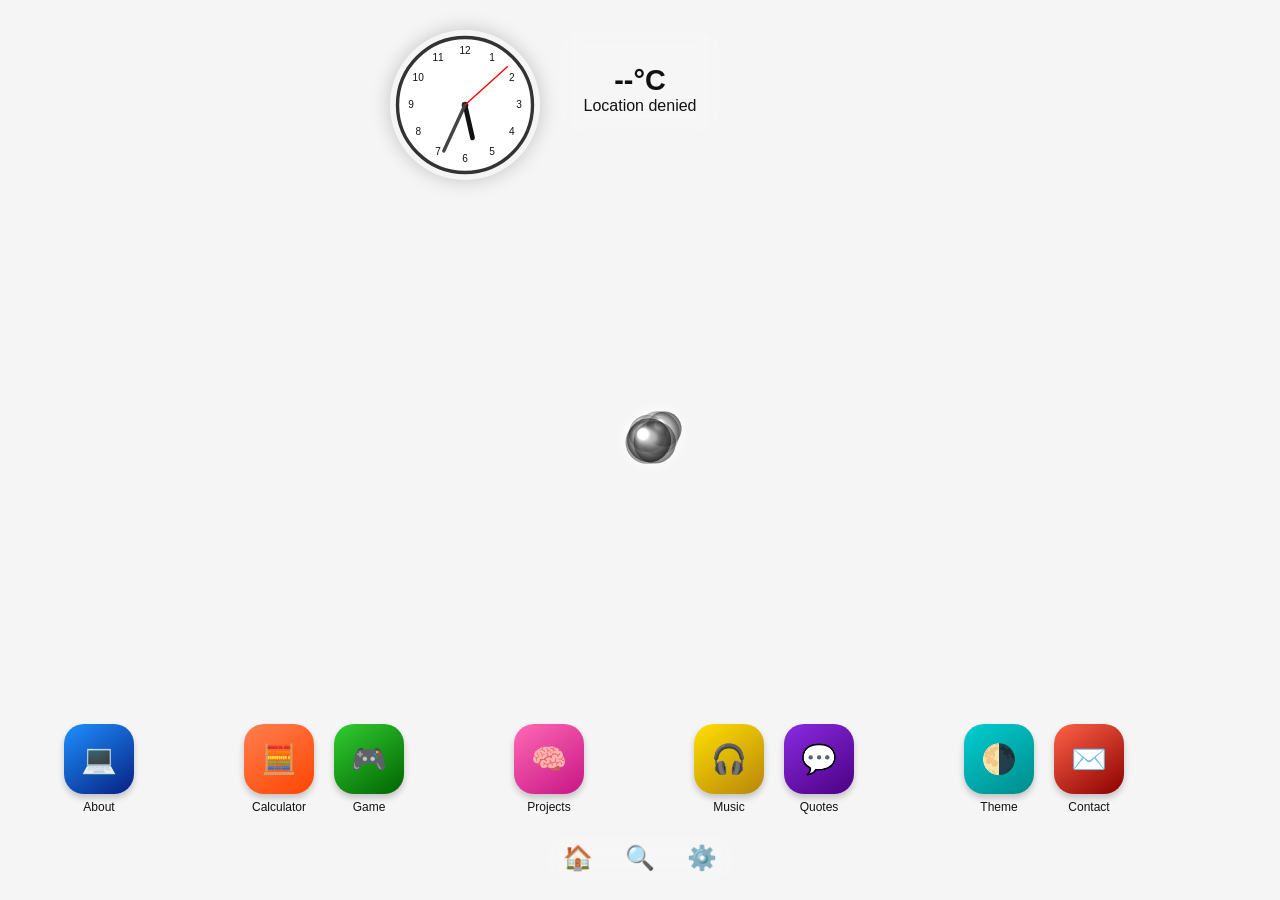
<file: index.html>
<!DOCTYPE html>
<html lang="en">
<head>
  <meta charset="UTF-8">
  <meta name="viewport" content="width=device-width, initial-scale=1.0">
  <title>NoirWave</title>

  <!-- CSS -->
  <link rel="stylesheet" href="css/global.css">
  <link rel="stylesheet" href="css/themes-and-effects.css">
  <link rel="stylesheet" href="css/index.css">
  <link rel="stylesheet" href="css/clock.css">
  <link rel="stylesheet" href="css/weather.css">
  <link rel="stylesheet" href="css/quotes.css">
  <link rel="stylesheet" href="css/calculator.css">
  <link rel="stylesheet" href="css/about.css">
  <link rel="stylesheet" href="css/music.css">
  <link rel="stylesheet" href="css/cursor.css">
</head>
<body>

<!-- GitHub test -->
 <!-- Top Widgets -->
<div class="top-widgets">
  <div class="clock-widget">
    <!-- Analog Clock -->
    <canvas id="clockCanvas" width="150" height="150"></canvas>

    <!-- Digital Clock (hidden by default) -->
    <div id="digitalClock" class="hidden">12:00:00</div>

    <!-- Clock Style Popup (hidden by default) -->
    <div id="clockStylePopup" class="hidden">
      <h4>Select Clock Style</h4>
      <div class="clock-style-options">
        <button data-style="analogClassic">🕰 Classic Analog</button>
        <button data-style="analogMinimal">⭕ Minimal Analog</button>
        <button data-style="analogDark">⭕ Dark Analog</button>
        <button data-style="digitalModern">💻 Digital Modern</button>
        <button data-style="digitalRetro">🧮 Digital Retro</button>
        <button data-style="digitalNeon">🧮 Digital Neon</button>
      </div>
    </div>
  </div>

      <!-- 🌦️ Weather Widget -->
  <div class="weather-widget">
   <div id="weather-icon"></div>
   <div class="weather-info">
    <h2 id="temperature">--°C</h2>
    <p id="city">Loading...</p>
    <small id="condition"></small>
   </div>
  </div>
</div>

 <!-- Magnetic Balls Cursor Playground -->
<div class="cursor-playground">
  <canvas id="magneticBalls"></canvas>
</div>

   <div id="calculatorPopup" class="calculator-popup hidden window-popup">
  <button id="calcSkinPrev" class="carousel-nav-btn left-nav" aria-label="Previous Skin">‹</button>
  <button id="calcSkinNext" class="carousel-nav-btn right-nav" aria-label="Next Skin">›</button>

  <div class="calculator-container skin-default" id="calcContainer">
    
    <div class="calc-header window-header" id="calculatorHeader">
      <div class="skin-badge-wrapper">
        <span id="skinLabel">Default Skin</span>
      </div>
      <div class="window-controls">
        <button class="window-minimize-btn" id="minimizeCalculator">−</button>
        <button id="closeCalculator">×</button>
      </div>
    </div>

    <label for="calcDisplay" class="hidden">Calculator Display</label>
    <input type="text" id="calcDisplay" title="Calculator Display" placeholder="0" readonly>

    <div class="calc-main-layout">
      <div class="calc-scientific-panel hidden" id="calcSciPanel">
        <button class="calc-btn sci-btn" data-value="sin">sin</button>
        <button class="calc-btn sci-btn" data-value="cos">cos</button>
        <button class="calc-btn sci-btn" data-value="tan">tan</button>
        <button class="calc-btn sci-btn" data-value="log">log</button>
        <button class="calc-btn sci-btn" data-value="ln">ln</button>
        <button class="calc-btn sci-btn" data-value="^">xʸ</button>
        <button class="calc-btn sci-btn" data-value="√">√</button>
        <button class="calc-btn sci-btn" data-value="π">π</button>
        <button class="calc-btn sci-btn" data-value="e">e</button>
        <button class="calc-btn sci-btn" data-value="(">(</button>
        <button class="calc-btn sci-btn" data-value=")">)</button>
        <button class="calc-btn sci-btn" data-value="deg-rad" id="toggleDegRad">Deg</button>
      </div>

      <div class="calc-buttons">
        <button class="calc-btn utility-btn" data-value="sci" id="toggleScientific">fx</button>
        <button class="calc-btn utility-btn" data-value="backspace">⌫</button>
        <button class="calc-btn utility-btn" data-value="clear">C</button>
        <button class="calc-btn operator-btn" data-value="÷">÷</button>

        <button class="calc-btn" data-value="7">7</button>
        <button class="calc-btn" data-value="8">8</button>
        <button class="calc-btn" data-value="9">9</button>
        <button class="calc-btn operator-btn" data-value="×">×</button>

        <button class="calc-btn" data-value="4">4</button>
        <button class="calc-btn" data-value="5">5</button>
        <button class="calc-btn" data-value="6">6</button>
        <button class="calc-btn operator-btn" data-value="-">−</button>

        <button class="calc-btn" data-value="1">1</button>
        <button class="calc-btn" data-value="2">2</button>
        <button class="calc-btn" data-value="3">3</button>
        <button class="calc-btn operator-btn" data-value="+">+</button>

        <button class="calc-btn" data-value="0">0</button>
        <button class="calc-btn" data-value=".">.</button>
        <button class="calc-btn equal" data-value="=">=</button>
      </div>
    </div>
  </div>
</div>



<!-- About Popup -->
<div id="aboutPopup" class="about-popup hidden">
  <div class="about-container">
    <div class="about-header">
      <h3>About NoirWave</h3>
      <button id="closeAbout" class="close-btn">×</button>
    </div>

    <div class="about-content">
      <p><strong>NoirWave</strong> is a creative portfolio interface built by <strong>Sunny</strong>,  
      designed to capture the mood of digital noir — minimal, stylish, and interactive.</p>

      <p>Each widget represents a unique element of personality:  
      clocks, weather, quotes, and even functional mini-apps like the calculator.</p>

      <p><em>Version 1.0 • Built with HTML, CSS & JavaScript</em></p>
    </div>

    <div class="about-footer">
      <a href="#" title="Visit portfolio site">🌐 noirwave.dev</a>
    </div>
  </div>
</div>



<!-- Quote Popup -->
<div id="quotePopup" class="hidden">
  <div class="quote-box">
    <p id="quoteText">"Loading quote..."</p>
    <button id="closeQuotePopup">✖</button>
  </div>
</div>

<!-- Music Player Popup -->
<div id="musicPopup" class="hidden">
  <div class="amp-container skin-default" id="ampContainer">
    
    <!-- HEADER -->
    <div class="amp-header" id="ampHeader">
      <div class="amp-title">📟 NOIR-AMP v1.0</div>
      <div class="amp-window-controls">
        <div class="amp-utility-buttons">
          <button id="toggleMiniMode" class="amp-mini-btn" title="Toggle Mini Mode">⧉</button>
          <button id="closeMusic" class="amp-close-btn" title="Close Player">✕</button>
        </div>
      </div>
    </div>

    <!-- MAIN CONTENT (FULL VIEW) -->
    <div class="amp-main-content" id="ampMainContent">
      
      <!-- Display Panel -->
      <div class="amp-display-panel">
        <div class="amp-timer-screen">
          <div class="amp-track-status">PLAYING</div>
          <div id="ampTimeDisplay" class="amp-digital-clock">00:00</div>
        </div>
        
        <div class="amp-viz-monitor" id="ampVizMonitor">
          <div class="amp-wave-bar"></div>
          <div class="amp-wave-bar"></div>
          <div class="amp-wave-bar"></div>
          <div class="amp-wave-bar"></div>
          <div class="amp-wave-bar"></div>
        </div>
      </div>

      <!-- Track Details -->
      <div class="amp-track-details">
        <div class="amp-track-info">
          <div class="amp-marquee-box">
            <span id="ampTrackName" class="amp-scroll-text">1. Midnight Drive.mp3</span>
          </div>
          <div id="ampMiniTrackNameHidden" class="amp-mini-track-name hidden">Midnight Drive.mp3</div>
        </div>
        
        <!-- ✅ MAIN PROGRESS BAR - FIXED -->
        <div class="amp-slider-container">
          <input type="range" id="ampTimeline" class="amp-slider" min="0" max="100" value="0" title="Track position" aria-label="Track timeline">
        </div>
        
        <div class="amp-time-controls">
          <span id="ampTimeDisplay" class="amp-time-text">00:00</span>
        </div>
      </div>

      <!-- Utility Row -->
      <div class="amp-utility-row">
        <div class="amp-track-actions">
          <label class="amp-file-load-btn" title="Load local MP3 file">
            📁 LOAD MP3
            <input type="file" id="ampFileInput" class="hidden" accept="audio/*">
          </label>
        </div>
        
        <div class="amp-volume-container">
          <span class="amp-volume-icon">🔊</span>
          <input type="range" id="ampVolume" class="amp-slider" min="0" max="100" value="80" title="Volume" aria-label="Volume">
        </div>
      </div>

      <!-- Control Pad -->
      <div class="amp-control-pad" id="ampControlPad">
        <button id="ampPrev" class="amp-btn">⏮</button>
        <button id="ampPlay" class="amp-btn play-trigger">▶</button>
        <button id="ampStop" class="amp-btn">⏹</button>
        <button id="ampNext" class="amp-btn">⏭</button>
      </div>
    </div>

    <!-- CONTROLS GROUP (Used in mini view) -->
    <div class="amp-controls-group">
      <button id="miniPlayBtn" class="amp-mini-btn hidden" type="button">▶</button>
      <div class="amp-track-info">
        <span id="ampMiniTrackName" class="amp-mini-track-name">Midnight Drive.mp3</span>
      </div>
      <div class="amp-slider-container">
        <input type="range" id="ampMiniTimeline" class="amp-slider" min="0" max="100" value="0" title="Track position">
      </div>
    </div>

  </div>
</div>

<!-- =========================
     Theme Popup — NoirWave
========================= -->
<div class="theme-popup" id="themePopup">
  <div class="theme-container">
    <div class="theme-header">
      <h3>🎨 Choose Theme</h3>
      <button class="close-theme" id="closeTheme">&times;</button>
    </div>

    <div class="theme-grid">

      <!-- Default -->
      <div class="theme-card" data-theme="default">
        <div class="theme-preview theme-preview-default"></div>
        <p>Default</p>
      </div>

      <!-- Dark (old dark mode) -->
      <div class="theme-card" data-theme="dark">
        <div class="theme-preview theme-preview-dark"></div>
        <p>Dark</p>
      </div>

      <!-- Sunset -->
      <div class="theme-card" data-theme="sunset">
        <div class="theme-preview theme-preview-sunset"></div>
        <p>Sunset</p>
      </div>

      <!-- Forest -->
      <div class="theme-card" data-theme="forest">
        <div class="theme-preview theme-preview-forest"></div>
        <p>Forest</p>
      </div>

      <!-- Midnight -->
      <div class="theme-card" data-theme="midnight">
        <div class="theme-preview theme-preview-midnight"></div>
        <p>Midnight</p>
      </div>

      <!-- Violet -->
      <div class="theme-card" data-theme="violet">
        <div class="theme-preview theme-preview-violet"></div>
        <p>Violet</p>
      </div>

    </div>
  </div>
</div>


  <!-- App Icon Grid -->
<div class="app-grid">
  <div class="app-icon" id="aboutApp">
    <div>💻</div>
    <span>About</span>
  </div>
  <div class="app-icon" id="calculatorWidget">
    <div>🧮</div>
    <span>Calculator</span>
  </div>
  <div class="app-icon" id="gameApp">
    <div>🎮</div>
    <span>Game</span>
  </div>
  <div class="app-icon" id="projectsApp">
    <div>🧠</div>
    <span>Projects</span>
  </div>
  <div class="app-icon" id="musicApp">
    <div>🎧</div>
    <span>Music</span>
  </div>
  <div class="app-icon" id="quotesApp">
    <div>💬</div>
    <span>Quotes</span>
  </div>
  <div class="app-icon" id="themeApp">
    <div>🌗</div>
    <span>Theme</span>
  </div>
  <div class="app-icon" id="contactApp">
    <div>✉️</div>
    <span>Contact</span>
  </div>
</div>

 

  <!-- Bottom Dock -->
  <div class="bottom-dock">
    <div class="dock-icon">🏠</div>
    <div class="dock-icon">🔍</div>
    <div class="dock-icon">⚙️</div>
  </div>

  <!-- JS -->
<script src="js/theme.js"></script>
<script src="js/clock-core.js"></script>
<script src="js/clock-styles.js"></script>
<script src="js/weather.js"></script>
<script src="js/about.js"></script>
<script src="js/quotes.js" defer></script>
<script src="js/calculator.js" defer></script>
<script src="js/music.js" defer></script>
<script src="js/cursor.js"></script>
<script src="js/cursor-flow.js"></script>
<script src="js/cursor-lines.js"></script>
<script src="js/cursor-blob.js"></script>
<script src="js/cursor-veil.js"></script>
<script src="js/cursor-moons.js"></script>
<script src="js/cursor-ripple.js"></script>
<script src="js/cursor-matrix.js"></script>
<script src="js/cursor-ink.js"></script>
<script src="js/cursor-vortex.js"></script>
<script src="js/index.js"></script>
<script src="js/desktop-icons.js"></script>

<div id="globalModalBackdrop" class="hidden"></div>
</body>
</html>
</file>
<file: css/global.css>
/* =========================
   GLOBAL BODY STYLE
========================= */
body {
  margin: 0;
  font-family: "Poppins", sans-serif;
  background-color: var(--bg-color);
  color: var(--text-color);
  transition: background-color 0.4s, color 0.4s;
}

/* =========================
   Elastic Animations
========================= */

@keyframes popupElasticIn {
  0% {
    transform: scale(0.9);
    opacity: 0;
  }
  60% {
    transform: scale(1.05);
    opacity: 1;
  }
  100% {
    transform: scale(1);
    opacity: 1;
  }
}

@keyframes popupElasticOut {
  0% {
    transform: scale(1);
    opacity: 1;
  }
  100% {
    transform: scale(0.9);
    opacity: 0;
  }
}

/* =========================
   THEME POPUP OVERLAY
========================= */

.theme-popup {
  display: none;               /* hidden by default */
  position: fixed;
  inset: 0;
  justify-content: center;
  align-items: center;
  background: rgba(0, 0, 0, 0.5);
  -webkit-backdrop-filter: blur(3px);
  backdrop-filter: blur(3px);
  z-index: 9999;
  pointer-events: auto;        /* allow clicks */
}

.theme-popup.open {
  display: flex;
}

/* =========================
   THEME POPUP BOX
========================= */

.theme-container {
  width: 340px;
  max-width: calc(100% - 40px);
  background: var(--bg-color);
  color: var(--text-color);
  border-radius: 14px;
  padding: 18px;
  box-shadow: 0 12px 40px rgba(0,0,0,0.4);

  /* start hidden state before animation */
  transform: scale(0.7);
  opacity: 0;

  pointer-events: auto;
}

.theme-popup.open .theme-container {
  animation: popupElasticIn 0.35s ease forwards;
}

.theme-container.closing {
  animation: popupElasticOut 0.25s ease forwards;
}

/* =========================
   HEADER + CLOSE BUTTON
========================= */

.theme-header {
  display: flex;
  justify-content: space-between;
  align-items: center;
  margin-bottom: 12px;
}

.close-theme {
  background: none;
  border: none;
  font-size: 22px;
  cursor: pointer;
  color: var(--text-color);
}

/* =========================
   THEME GRID & CARDS
========================= */

.theme-grid {
  display: grid;
  grid-template-columns: repeat(2, 1fr);
  gap: 12px;
}

/* =========================
   THEME CARD GLOW ORB
========================= */

.theme-card {
  cursor: pointer;
  padding: 14px 10px;
  border-radius: 14px;
  text-align: center;
  border: 1px solid rgba(0,0,0,0.06);
  background: var(--bg-color);
  color: var(--text-color);
  display: flex;
  flex-direction: column;
  align-items: center;
  justify-content: center;
  position: relative;
  overflow: visible;
  transition: transform 0.3s ease, box-shadow 0.3s ease;
}

/* NEW — full card glow using ORB color */
.theme-card:hover {
  transform: translateY(-4px);
  box-shadow:
    0 6px 14px rgba(0,0,0,0.25),
    0 0 12px currentColor,
    0 0 22px currentColor;
}

/* Keep general orb glow */
.theme-preview {
  width: 36px;
  height: 36px;
  border-radius: 50%;
  margin-bottom: 8px;
  position: relative;
  transition: box-shadow 0.3s ease, transform 0.3s ease;
}

/* Orb grows on hover */
.theme-card:hover .theme-preview {
  transform: scale(1.2);
}

/* Orb colors (also supply card glow color via currentColor) */
.theme-preview-default {
  background: #8CC7FF;
  --theme-glow: #8CC7FF;
  box-shadow: 0 0 12px #8CC7FF, 0 0 24px #8CC7FF40, 0 0 40px #8CC7FF20;
  color: #8CC7FF;
}

.theme-preview-dark {
  background: #3CE7FF;
  --theme-glow: #3CE7FF;
  box-shadow: 0 0 12px #3CE7FF, 0 0 24px #3CE7FF40, 0 0 40px #3CE7FF20;
  color: #3CE7FF;
}

.theme-preview-sunset {
  background: #FF8A2A;
  --theme-glow: #FF8A2A;
  box-shadow: 0 0 12px #FF8A2A, 0 0 24px #FF8A2A40, 0 0 40px #FF8A2A20;
  color: #FF8A2A;
}

.theme-preview-forest {
  background: #34E8A9;
  --theme-glow: #34E8A9;
  box-shadow: 0 0 12px #34E8A9, 0 0 24px #34E8A940, 0 0 40px #34E8A920;
  color: #34E8A9;
}

.theme-preview-midnight {
  background: #6C8CFF;
  --theme-glow: #6C8CFF;
  box-shadow: 0 0 12px #6C8CFF, 0 0 24px #6C8CFF40, 0 0 40px #6C8CFF20;
  color: #6C8CFF;
}

.theme-preview-violet {
  background: #F78CFF;
  --theme-glow: #F78CFF;
  box-shadow: 0 0 12px #F78CFF, 0 0 24px #F78CFF40, 0 0 40px #F78CFF20;
  color: #F78CFF;
}


/* Selected theme indicator */
.theme-card.selected::after {
  content: "";
  position: absolute;
  top: 8px;
  right: 8px;
  width: 12px;
  height: 12px;
  border-radius: 50%;
  border: 2px solid var(--accent-color);
  background: var(--bg-color);
}

/* =========================
   GLOBAL POPUP PRIORITY
========================= */

body.popup-open .cursor-playground {
  pointer-events: none;
}

#flowFieldCanvas {
  position: fixed;
  inset: 0;
  z-index: 1;
  pointer-events: none;
}

#cursorLinesCanvas {
  position: fixed;
  inset: 0;
  z-index: 1;
  pointer-events: none;
}

/* ========================================================
   UNIVERSAL BACKDROP GLASS OVERLAY
   ======================================================== */
#globalModalBackdrop {
  position: fixed;
  inset: 0;
  width: 100vw;
  height: 100vh;
  background: rgba(5, 7, 12, 0.4); /* Deep, atmospheric noir tint */
  -webkit-backdrop-filter: blur(8px);
  backdrop-filter: blur(8px);       /* Smoothly blurs all background icons */
  z-index: 999;                    /* Sits just beneath active popups */
  opacity: 0;
  transition: opacity 0.3s ease;
  pointer-events: none;            /* Changes dynamically via JS */
}

/* State when active and blocking background elements */
#globalModalBackdrop.active {
  opacity: 1;
  pointer-events: auto;            /* Intercepts all clicks to icons/background */
}

/* Utility fallback helper */
#globalModalBackdrop.hidden {
  display: none !important;
}
</file>
<file: css/themes-and-effects.css>
/* =========================
   GLOBAL THEME VARIABLES
========================= */

/* Base Light Defaults (Fallback) */
:root {
  --orb-color: rgba(255, 255, 255, 0.9);
  --flow-particle-color: rgba(40, 40, 40, 0.35);
  --line-color: rgba(255, 255, 255, 0.35);

  /* Blob */
  --blob-stroke: rgba(255, 255, 255, 0.7);
  --blob-fill: rgba(255, 255, 255, 0.05);

  /* Inertia Veil */
  --veil-color: rgba(120, 120, 120, 0.6);

  /* UI */
  --bg-color: #f5f5f5;
  --text-color: #222;
  --accent-color: #007bff;
}

/* =========================
   THEME: DEFAULT
========================= */

body.theme-default {
  --orb-color: rgba(255, 255, 255, 0.9);
  --flow-particle-color: rgba(40, 40, 40, 0.75);
  --line-color: rgba(40, 40, 40, 0.35);

  --blob-stroke: rgba(80, 80, 80, 0.6);
  --blob-fill: rgba(80, 80, 80, 0.04);

  --veil-color: rgba(80, 80, 80, 0.55);

  --bg-color: #f5f5f5;
  --text-color: #222;
  --accent-color: #007bff;
}

/* =========================
   THEME: DARK
========================= */

body.theme-dark {
  --orb-color: rgba(180,180,255,0.9);
  --flow-particle-color: rgba(220, 220, 255, 0.85);
  --line-color: rgba(200, 200, 255, 0.45);

  --blob-stroke: rgba(180, 200, 255, 0.8);
  --blob-fill: rgba(180, 200, 255, 0.08);

  --veil-color: rgba(160, 180, 255, 0.6);

  --bg-color: #121212;
  --text-color: #f5f5f5;
  --accent-color: #1e90ff;
}

/* =========================
   THEME: SUNSET
========================= */

body.theme-sunset {
  --orb-color: rgba(255,150,120,0.9);
  --flow-particle-color: rgba(120, 60, 30, 0.7);
  --line-color: rgba(30, 30, 30, 0.35);

  --blob-stroke: rgba(255, 120, 80, 0.7);
  --blob-fill: rgba(255, 120, 80, 0.06);

  --veil-color: rgba(255, 140, 90, 0.55);

  --bg-color: #FFEDD5;
  --text-color: #7C2D12;
  --accent-color: #F97316;
}

/* =========================
   THEME: FOREST
========================= */

body.theme-forest {
  --orb-color: rgba(120,255,150,0.9);
  --flow-particle-color: rgba(180, 255, 210, 0.75);
  --line-color: rgba(180, 255, 210, 0.35);

  --blob-stroke: rgba(140, 255, 200, 0.7);
  --blob-fill: rgba(140, 255, 200, 0.06);

  --veil-color: rgba(140, 220, 180, 0.6);

  --bg-color: #0f2f1f;
  --text-color: #d2f4df;
  --accent-color: #34d399;
}

/* =========================
   THEME: MIDNIGHT
========================= */

body.theme-midnight {
  --orb-color: rgba(120,150,255,0.9);
  --flow-particle-color: rgba(200, 220, 255, 0.85);
  --line-color: rgba(200, 200, 255, 0.45);

  --blob-stroke: rgba(160, 180, 255, 0.75);
  --blob-fill: rgba(160, 180, 255, 0.07);

  --veil-color: rgba(140, 170, 255, 0.6);

  --bg-color: #0a0f3d;
  --text-color: #d6e1ff;
  --accent-color: #6c8cff;
}

/* =========================
   THEME: VIOLET
========================= */

body.theme-violet {
  --orb-color: rgba(210,120,255,0.9);
  --flow-particle-color: rgba(230, 210, 255, 0.85);
  --line-color: rgba(200, 200, 255, 0.45);

  --blob-stroke: rgba(220, 170, 255, 0.75);
  --blob-fill: rgba(220, 170, 255, 0.07);

  --veil-color: rgba(210, 160, 255, 0.6);

  --bg-color: #2a0730;
  --text-color: #f0d5ff;
  --accent-color: #c084fc;
}

/* =========================
   GLOBAL BODY STYLE
========================= */

body {
  margin: 0;
  font-family: "Poppins", sans-serif;
  background-color: var(--bg-color);
  color: var(--text-color);
  transition: background-color 0.4s ease, color 0.4s ease;
}

/* =========================
   CANVAS LAYERS
========================= */

#flowFieldCanvas,
#cursorLinesCanvas,
#cursorBlobCanvas,
#inertiaVeilCanvas {
  position: fixed;
  inset: 0;
  pointer-events: none;
  z-index: 1;
}

/* =========================
   ELASTIC UI ANIMATIONS
========================= */

@keyframes popupElasticIn {
  0% {
    transform: scale(0.9);
    opacity: 0;
  }
  60% {
    transform: scale(1.05);
    opacity: 1;
  }
  100% {
    transform: scale(1);
    opacity: 1;
  }
}

@keyframes popupElasticOut {
  0% {
    transform: scale(1);
    opacity: 1;
  }
  100% {
    transform: scale(0.9);
    opacity: 0;
  }
}
</file>
<file: css/index.css>
/* =========================
   ANDROID-STYLE HOME LAYOUT
========================= */

/* Top Widgets */
.top-widgets {
  display: flex;
  justify-content: center;
  align-items: center;
  gap: 3rem;
  margin: 2rem 0;
}

.clock-widget, .weather-widget {
  display: flex;
  flex-direction: column;
  align-items: center;
}

/* Weather Widget */
.weather-widget .weather-icon {
  font-size: 2rem;
}

.weather-widget .temperature {
  margin-top: 0.5rem;
  font-size: 1.2rem;
}

/* App Icon Grid */
.app-grid {
  display: grid;
  justify-content: center;
  gap: 1.5rem;
  margin-bottom: 6rem;
  position: absolute;
  bottom: 80px;
  left: 50%;
  transform: translateX(-50%);
  width: 90%;
  grid-template-columns: repeat(auto-fit, minmax(80px, 1fr));
}

/* App Icon Container */
.app-grid .app-icon {
  display: flex;
  flex-direction: column;
  align-items: center;
  cursor: pointer;
}

/* Icon Circle / Button with Unique Gradients */
.app-grid .app-icon:nth-child(1) > div { /* About */
  background: linear-gradient(145deg, #1e90ff, #072082);
}
.app-grid .app-icon:nth-child(2) > div { /* Calculator */
  background: linear-gradient(145deg, #ff7f50, #ff4500);
}
.app-grid .app-icon:nth-child(3) > div { /* Game */
  background: linear-gradient(145deg, #32cd32, #006400);
}
.app-grid .app-icon:nth-child(4) > div { /* Projects */
  background: linear-gradient(145deg, #ff69b4, #c71585);
}
.app-grid .app-icon:nth-child(5) > div { /* Music */
  background: linear-gradient(145deg, #ffdf00, #b8860b);
}
.app-grid .app-icon:nth-child(6) > div { /* Quotes */
  background: linear-gradient(145deg, #8a2be2, #4b0082);
}
.app-grid .app-icon:nth-child(7) > div { /* Theme */
  background: linear-gradient(145deg, #00ced1, #008b8b);
}
.app-grid .app-icon:nth-child(8) > div { /* Contact */
  background: linear-gradient(145deg, #ff6347, #8b0000);
}

/* Common Icon Styles */
.app-grid .app-icon > div {
  width: 70px;
  height: 70px;
  border-radius: 20px;
  display: flex;
  justify-content: center;
  align-items: center;
  font-size: 1.8rem;
  color: white;
  box-shadow: 0 4px 6px rgba(0,0,0,0.2);
  transition: all 0.2s;
}

.app-grid .app-icon > div:hover {
  transform: scale(1.1);
  box-shadow: 0 6px 10px rgba(0,0,0,0.3);
}

/* Icon Name */
.app-grid .app-icon > span {
  margin-top: 0.4rem;
  font-size: 0.75rem;
  color: var(--text-color);
  text-align: center;
  display: block;
}

/* Mobile adjustments */
@media (max-width: 600px) {
  .app-grid .app-icon > div {
    width: 60px;
    height: 60px;
    font-size: 1.4rem;
  }

  .app-grid .app-icon > span {
    font-size: 0.6rem;
  }
}



/* Bottom Dock */
.bottom-dock {
  position: fixed;
  bottom: 20px;
  left: 50%;
  transform: translateX(-50%);
  display: flex;
  gap: 2rem;
  padding: 0.5rem 1rem;
  background: rgba(255,255,255,0.1);
  border-radius: 20px;
  -webkit-backdrop-filter: blur(10px);
  backdrop-filter: blur(10px);
}

.dock-icon {
  font-size: 1.5rem;
  color: var(--text-color);
  cursor: pointer;
}
</file>
<file: css/clock.css>
/* =========================
   CLOCK STYLES - FIXED VERSION (v2)
========================= */

/* Clock canvas background override — scoped to the clock widget */
/* Clock widget variable scoping */
.clock-widget {
  /* inherit global defaults first */
  --clock-bg: var(--clock-bg);
  --clock-shadow: var(--clock-shadow);
  --clock-hour: var(--clock-hour);
  --clock-minute: var(--clock-minute);
  --clock-second: var(--clock-second);
}

/* Ensure each style overrides locally, not globally */
.clock-widget.analogClassic,
.clock-widget.analogMinimal,
.clock-widget.analogDark,
.clock-widget.digitalRetro,
.clock-widget.digitalNeon {
  position: relative;
  isolation: isolate; /* ensures the variable scope resets here */
}


/* Canvas styling */
#clockCanvas {
  background-color: var(--clock-bg);
  border-radius: 50%;
  box-shadow: 0 0 20px var(--clock-shadow, rgba(0,0,0,0.2));
  display: block !important;
  margin: 0 auto;
  position: relative;
  z-index: 1;
}

/* Glow effects */
#clockCanvas.glow-hour { box-shadow: 0 0 12px var(--clock-hour); }
#clockCanvas.glow-minute { box-shadow: 0 0 10px var(--clock-minute); }
#clockCanvas.glow-second { box-shadow: 0 0 14px var(--clock-second); }

:root {
  --clock-bg: #f9f9f9;
  --clock-bg-solid: #f9f9f9;
  --clock-border: #333;
  --clock-hour: #333;
  --clock-minute: #666;
  --clock-second: #d9534f;
  --text-color: #111;
}

/* Dark mode */
body.dark-mode {
  --clock-bg: #111;
  --clock-bg-solid: #111;
  --clock-border: #eee;
  --clock-hour: #eee;
  --clock-minute: #aaa;
  --clock-second: #ff5555;
  --text-color: #f2f2f2;
}
/* ---- CLOCK STYLES ---- */

.clock-widget {
  text-align: center;
  position: relative;
}

/* Digital Clock (hidden by default) */
#digitalClock {
  position: relative;
  width: fit-content;
  margin: 0 auto;
  text-align: center;
  display: none !important;
}

.hidden { display: none !important; }

/* =========================
   ANALOG STYLES
========================= */

/* ========== CLOCK THEMES ========== */

/* Analog Classic */
.clock-widget.analogClassic {
  --clock-bg: radial-gradient(circle at center, #c2d2e6 60%, #5a87e9 40%);
  --clock-bg-solid: #d8e6ff; /* for canvas fill */
  --clock-border: #2a6fdb;
  --clock-hour: #1b3b73;
  --clock-minute: #205ecf;
  --clock-second: #e63946;
  --text-color: #1b3b73;
}

body.dark-mode .clock-widget.analogClassic {
  --clock-bg: radial-gradient(circle at center, #5b6f9a 60%, #1c3053 40%);
  --clock-bg-solid: #141c2a;
  --clock-border: #70a1ff;
  --clock-hour: #a4c8ff;
  --clock-minute: #6ea8fe;
  --clock-second: #ff7676;
  --text-color: #a4c8ff;
}

/* Analog Minimal */
.clock-widget.analogMinimal {
  --clock-bg: transparent;
  --clock-bg-solid: transparent;
  --clock-border: #aaa;
  --clock-hour: #333;
  --clock-minute: #555;
  --clock-second: #e67e22;
}

body.dark-mode .clock-widget.analogMinimal {
  --clock-bg: transparent;
  --clock-bg-solid: transparent;
  --clock-border: #ddd;
  --clock-hour: #f5f5f5;
  --clock-minute: #aaa;
  --clock-second: #f39c12;
}

/* Analog Dark (glow green luminous style) */
.clock-widget.analogDark {
  --clock-bg: #0b0c12;
  --clock-bg-solid: #0b0c12;
  --clock-border: #00ff80;
  --clock-hour: #00ff80;
  --clock-minute: #00ff80;
  --clock-second: #39ff14;
  --text-color: #00ff80 !important;/* make numbers always visible */
}

body.dark-mode .clock-widget.analogDark {
  --clock-bg: #000;
  --clock-bg-solid: #000;
  --clock-border: #00ff80;
  --clock-hour: #00ff80;
  --clock-minute: #00ff80;
  --clock-second: #39ff14;
  --text-color: #00ff80; /* force luminous even in dark mode */
}

/* ========================================================
   FIX: ISOLATE ANALOG DARK GLOW FROM INTERACTIVE POPUPS
   ======================================================== */

/* Strip the global container filter layout from cascading onto the popup UI */
body.dark-mode .clock-widget.analogDark #clockStylePopup {
  filter: none !important;
  box-shadow: 0 4px 12px rgba(0, 0, 0, 0.5) !important;
  background: #0b0c12 !important; /* Forces solid dark high contrast background */
  border: 1px solid #00ff80; /* Subtle green borders instead of a massive layout blur */
}

/* Ensure the popup header and options explicitly clear text blurs */
.clock-widget.analogDark #clockStylePopup h4,
.clock-widget.analogDark #clockStylePopup .clock-style-options button {
  text-shadow: none !important;
  color: #ffffff !important; /* Keep text clean and readable */
}

/* Re-verify pointer priority so clicking functions correctly */
.clock-widget.analogDark #clockStylePopup button {
  pointer-events: auto !important;
  position: relative;
  z-index: 1001;
}

/* Keep the neon canvas glowing on its own instead of the entire parent container widget */
body.dark-mode .clock-widget.analogDark #clockCanvas {
  filter: drop-shadow(0 0 8px #00ff80);
}

/* =========================
   DIGITAL STYLES
========================= */

.clock-widget.digitalModern #clockCanvas { display: none !important; }
.clock-widget.digitalModern #digitalClock {
  display: block !important;
  font-family: 'Poppins', sans-serif;
  font-size: 1.8rem;
  font-weight: 600;
  color: var(--accent-color);
  background: rgba(255,255,255,0.1);
  border-radius: 12px;
  padding: 0.5rem 1rem;
}

.clock-widget.digitalRetro #clockCanvas { display: none !important; }
.clock-widget.digitalRetro #digitalClock {
  display: block !important;
  font-family: 'Courier New', monospace;
  font-size: 1.5rem;
  color: #39ff14;
  background: #000;
  border: 1px solid #39ff14;
  border-radius: 12px;
  padding: 0.5rem 1rem;
  text-shadow: 0 0 5px #39ff14, 0 0 10px #39ff14;
}

.clock-widget.digitalNeon #clockCanvas { display: none !important; }
.clock-widget.digitalNeon #digitalClock {
  display: block !important;
  font-family: 'Orbitron', sans-serif;
  font-size: 1.8rem;
  color: #ff00ff;
  background: rgba(0,0,0,0.8);
  border-radius: 12px;
  padding: 0.5rem 1rem;
  text-shadow: 0 0 5px #ff00ff, 0 0 15px #ff00ff;
  animation: neonPulse 1.5s ease-in-out infinite alternate;
}
@keyframes neonPulse {
  from { text-shadow: 0 0 5px #ff00ff, 0 0 15px #ff00ff; }
  to { text-shadow: 0 0 30px #ff00ff, 0 0 40px #ff00ff; }
}

/* =========================
   CLOCK STYLE POPUP
========================= */

#clockStylePopup {
  position: fixed;
  top: 180px;
  left: 50%;
  transform: translateX(-50%);
  background: rgba(255, 255, 255, 0.1);
  -webkit-backdrop-filter: blur(12px);
  backdrop-filter: blur(12px);
  border-radius: 15px;
  padding: 1rem 1.5rem;
  box-shadow: 0 4px 12px rgba(0,0,0,0.3);
  text-align: center;
  z-index: 1000;
  color: var(--text-color);
  animation: fadeIn 0.2s ease;
}

#clockStylePopup h4 {
  margin-bottom: 0.5rem;
}

.clock-style-options {
  display: flex;
  flex-direction: row;
  flex-wrap: wrap; /* ✅ wrap restored */
  justify-content: center;
  gap: 0.5rem;
}


.clock-style-options button {
  border: none;
  background: linear-gradient(145deg, #1e90ff, #072082);
  color: white;
  border-radius: 10px;
  padding: 0.4rem 0.8rem;
  cursor: pointer;
  transition: transform 0.2s, background 0.3s;
  white-space: nowrap;
}
.clock-style-options button:hover {
  transform: scale(1.05);
  background: linear-gradient(145deg, #072082, #1e90ff);
}
.clock-style-options .selected {
  outline: 2px solid var(--accent-color);
  outline-offset: 2px;
}

@keyframes fadeIn {
  from { opacity: 0; transform: translate(-50%, -10px); }
  to { opacity: 1; transform: translate(-50%, 0); }
}

/* Force clock popup buttons always horizontal */
#clockStylePopup .clock-style-options {
  display: flex !important;
  flex-direction: row !important;
  justify-content: center !important;
  gap: 0.6rem !important;
  flex-wrap: nowrap !important;
}
</file>
<file: css/weather.css>
/* =========================
   WEATHER WIDGET STYLES
========================= */
.weather-widget {
  display: flex;
  align-items: center;
  justify-content: center;
  gap: 1rem;
  background: rgba(255, 255, 255, 0.1);
  -webkit-backdrop-filter: blur(10px);
  backdrop-filter: blur(10px);
  border-radius: 20px;
  padding: 1rem 1.5rem;
  text-align: center;
  transition: 0.3s ease;
}

.weather-widget:hover {
  transform: translateY(-2px);
}

#weather-icon img {
  width: 60px;
  height: 60px;
}

.weather-info h2 {
  font-size: 1.8rem;
  margin: 0;
}

.weather-info p {
  font-size: 1rem;
  margin: 0;
  color: var(--text-color);
}

.weather-info small {
  font-size: 0.85rem;
  color: var(--accent-color);
}

body.dark-mode .weather-widget {
  background: rgba(0, 0, 0, 0.4);
}

#weather-icon img {
  width: 60px;
  height: 60px;
  filter: drop-shadow(0 0 6px rgba(255,255,255,0.3));
}

body.dark-mode #weather-icon img {
  filter: drop-shadow(0 0 6px rgba(255, 255, 255, 0.4));
}
</file>
<file: css/quotes.css>
/* ========== QUOTES POPUP STYLES ========== */
#quotePopup {
  position: fixed;
  top: 50%;
  left: 50%;
  transform: translate(-50%, -50%);
  background: rgba(255, 255, 255, 0.1);
  -webkit-backdrop-filter: blur(12px);
  backdrop-filter: blur(12px);
  border-radius: 15px;
  padding: 1rem 1.5rem;
  box-shadow: 0 4px 12px rgba(0,0,0,0.3);
  text-align: center;
  z-index: 1001; /* 👑 Changed from 100 to 1001 to sit on top of the backdrop */
  color: var(--text-color);
}

#quotePopup .quote-box {
  transform: scale(0.7);
  opacity: 0;
  transform-origin: center;
  animation: popupElasticIn 0.35s ease forwards;
}

#quotePopup.closing .quote-box {
  animation: popupElasticOut 0.25s ease forwards;
}


.quote-box p {
  margin: 0.5rem 0;
}

#quoteText {
  font-size: 1.1rem;
  font-style: italic;
  line-height: 1.5;
}

#quoteAuthor {
  font-size: 0.9rem;
  opacity: 0.7;
}

#newQuoteBtn {
  margin-top: 1rem;
  background: transparent;
  border: 1px solid var(--accent-color);
  color: var(--accent-color);
  border-radius: 50%;
  font-size: 1.2rem;
  cursor: pointer;
  padding: 0.3rem 0.5rem;
  transition: all 0.3s ease;
}

#newQuoteBtn:hover {
  transform: rotate(90deg);
  background: var(--accent-color);
  color: var(--bg-color);
}
</file>
<file: css/calculator.css>
/* ===============================
   ABSOLUTE CENTER LOCK FIX & WINDOW STATES
=============================== */
.calculator-popup {
  position: absolute;
  width: auto;
  height: auto;
  background: transparent;
  z-index: 3000;
  top: 50%;
  left: 50%;
  transform: translate(-50%, -50%);
  cursor: default;

  /* Smoothly fade the entire window layer */
  transition: opacity 0.3s ease, visibility 0.3s ease;
  opacity: 1;
  visibility: visible;
}

/* Fixed: No more display: none !important here */
.calculator-popup.hidden {
  opacity: 0;
  visibility: hidden;
  pointer-events: none; 
}

/* Centered calculator container box */
.calculator-container {
  border-radius: 20px;
  padding: 1.5rem;
  width: 300px;
  max-width: 92%;
  box-shadow: 0 10px 30px rgba(0,0,0,0.5);
  font-family: 'Poppins', sans-serif;
  text-align: center;
  display: flex;
  flex-direction: column;
  position: relative;
  overflow: hidden;
  
  /* Combined transition controlling all container movements and scales */
  transition: width 0.35s cubic-bezier(0.25, 1, 0.5, 1), 
              transform 0.35s cubic-bezier(0.25, 1, 0.5, 1), 
              opacity 0.3s ease,
              background 0.4s ease, 
              border 0.4s ease, 
              box-shadow 0.4s;
  
  transform-origin: bottom center;
  animation: popupCenter 0.3s cubic-bezier(0.34, 1.56, 0.64, 1) forwards;
}

/* Scientific Mode Layout expansion width adjustment */
.calculator-container.scientific-mode {
  width: 480px;
}

/* Triggered via JS when clicking minimize */
.calculator-container.minimized {
  transform: scale(0.05) translateY(500px);
  opacity: 0;
  pointer-events: none;
}

@keyframes popupCenter {
  from { transform: translateY(30px) scale(0.92); opacity: 0; }
  to { transform: translateY(0) scale(1); opacity: 1; }
}

/* ===============================
   CAROUSEL SKIN DESIGNS (TOKEN MASKS)
=============================== */
.calculator-container.skin-default {
  background: rgba(255, 255, 255, 0.08);
  -webkit-backdrop-filter: blur(18px);
  backdrop-filter: blur(18px);
  border: 1px solid rgba(255, 255, 255, 0.1);
  --calc-text: var(--text-color, #ffffff);
  --calc-btn-bg: linear-gradient(145deg, rgba(255,255,255,0.08), rgba(0,0,0,0.15));
  --calc-btn-hover: rgba(255,255,255,0.22);
  --calc-op-bg: rgba(0, 122, 255, 0.35);
  --calc-eq-bg: #0078ff;
  --calc-display-bg: rgba(255, 255, 255, 0.12);
}

.calculator-container.skin-mono-noir {
  background: #0d0d0d;
  border: 1px solid #262626;
  --calc-text: #ffffff;
  --calc-btn-bg: #171717;
  --calc-btn-hover: #262626;
  --calc-op-bg: #262626;
  --calc-eq-bg: #ffffff;
  --calc-text-eq: #000000;
  --calc-display-bg: #111111;
  box-shadow: 0 15px 40px rgba(0,0,0,0.8);
}

.calculator-container.skin-cyber-surge {
  background: rgba(10, 11, 22, 0.75);
  -webkit-backdrop-filter: blur(25px);
  backdrop-filter: blur(25px);
  border: 1px solid #00ffcc;
  --calc-text: #00ffcc;
  --calc-btn-bg: rgba(0, 255, 204, 0.05);
  --calc-btn-hover: rgba(0, 255, 204, 0.2);
  --calc-op-bg: rgba(255, 0, 153, 0.15);
  --calc-op-text: #ff0099;
  --calc-eq-bg: #ff0099;
  --calc-display-bg: rgba(0, 0, 0, 0.4);
  box-shadow: 0 0 25px rgba(0, 255, 204, 0.25);
}

.calculator-container.skin-matrix-terminal {
  background: #020a02;
  border: 1px solid #00ff00;
  font-family: 'Courier New', Courier, monospace;
  --calc-text: #00ff00;
  --calc-btn-bg: #051405;
  --calc-btn-hover: #0a280a;
  --calc-op-bg: #0a280a;
  --calc-eq-bg: #00ff00;
  --calc-text-eq: #000000;
  --calc-display-bg: #010501;
}

/* Apply variables locally dynamically */
.calculator-container { color: var(--calc-text); }
#calcDisplay { background: var(--calc-display-bg); color: var(--calc-text); }
.calc-btn { background: var(--calc-btn-bg); color: var(--calc-text); }
.calc-btn:hover { background: var(--calc-btn-hover); }
.calc-btn.operator-btn { background: var(--calc-op-bg); color: var(--calc-op-text, var(--calc-text)); }
.calc-btn.equal { background: var(--calc-eq-bg); color: var(--calc-text-eq, #fff); }

/* ===============================
   LAYOUTS INTERNALS
=============================== */
.calc-header {
  display: flex;
  justify-content: space-between;
  align-items: center;
  margin-bottom: 0.8rem;
}
.skin-badge-wrapper span {
  font-weight: 600;
  font-size: 0.85rem;
  text-transform: uppercase;
  letter-spacing: 1px;
  opacity: 0.85;
}
#closeCalculator {
  background: transparent; border: none; color: inherit;
  font-size: 1.4rem; cursor: pointer; padding: 0 5px; opacity: 0.7;
}
#closeCalculator:hover { opacity: 1; }

.window-header {
  cursor: move;
  -webkit-user-select: none;
  user-select: none;
  padding-bottom: 5px;
  border-bottom: 1px solid rgba(255, 255, 255, 0.05);
}

.window-controls {
  display: flex;
  align-items: center;
  gap: 12px;
}

.window-minimize-btn {
  background: transparent;
  border: none;
  color: inherit;
  font-size: 1.2rem;
  cursor: pointer;
  opacity: 0.6;
  transition: opacity 0.2s;
  padding: 0 4px;
}
.window-minimize-btn:hover {
  opacity: 1;
}

.skin-dots-indicator {
  display: flex; justify-content: center; gap: 6px; margin-bottom: 1rem;
}
.skin-dot {
  width: 6px; height: 6px; background: rgba(255,255,255,0.2); border-radius: 50%; transition: 0.3s;
}
.skin-dot.active {
  background: var(--calc-text); transform: scale(1.2);
}

#calcDisplay {
  width: 100%; height: 55px; font-size: 1.6rem; text-align: right;
  padding: 0.6rem; border: none; border-radius: 12px; margin-bottom: 1.2rem;
  box-shadow: inset 0 2px 5px rgba(0,0,0,0.3); outline: none;
}

.calc-main-layout {
  display: flex; gap: 12px; width: 100%; transition: all 0.3s;
}

.calc-buttons {
  display: grid; grid-template-columns: repeat(4, 1fr); gap: 8px; flex: 1;
}

.calc-scientific-panel {
  display: grid; grid-template-columns: repeat(3, 1fr); gap: 8px; width: 170px;
  animation: fadeInPanel 0.25s ease-out forwards;
}
.calc-scientific-panel.hidden { display: none !important; }

@keyframes fadeInPanel {
  from { opacity: 0; transform: translateX(-15px); }
  to { opacity: 1; transform: translateX(0); }
}

.calc-btn {
  padding: 0.85rem 0.5rem; border: none; border-radius: 10px;
  font-size: 0.95rem; font-weight: 500; cursor: pointer;
  box-shadow: 0 4px 8px rgba(0,0,0,0.2);
  transition: transform 0.1s, background 0.2s, box-shadow 0.1s;
  -webkit-user-select: none; user-select: none;
}
.calc-btn:active { transform: scale(0.94); box-shadow: 0 2px 4px rgba(0,0,0,0.2); }
.calc-btn.equal { grid-column: span 2; }

/* ===============================
   DESKTOP CAROUSEL NAV OVERLAYS
=============================== */
.carousel-nav-btn {
  position: absolute; top: 50%; transform: translateY(-50%);
  background: rgba(0,0,0,0.3); border: 1px solid rgba(255,255,255,0.1);
  color: white; font-size: 1.8rem; width: 45px; height: 45px;
  border-radius: 50%; cursor: pointer; display: flex; align-items: center;
  justify-content: center; transition: 0.2s; z-index: 3010; opacity: 0.5;
}
.carousel-nav-btn:hover { opacity: 1; background: rgba(0,0,0,0.6); }
.left-nav { left: -65px; }
.right-nav { right: -65px; }

/* ===============================
   RESPONSIVE DESIGN ADJUSTMENTS
=============================== */
@media (max-width: 640px) {
  .carousel-nav-btn { display: none; }
  .calculator-container.scientific-mode {
    width: 320px; max-width: 95%;
  }
  .calc-main-layout { flex-direction: column; }
  .calc-scientific-panel { width: 100%; grid-template-columns: repeat(4, 1fr); }
  #toggleDegRad { grid-column: span 1; }
}
</file>
<file: css/about.css>
/* =========================
   About Popup — NoirWave
   Android-style info card (with bounce animation)
========================= */

/* ------------------- OVERLAY ------------------- */
.about-popup {
  position: fixed;
  top: 50%;
  left: 50%;
  transform: translate(-50%, -50%);
  z-index: 1500;

  /* overlay visuals */
  background: rgba(0, 0, 0, 0.55);
  -webkit-backdrop-filter: blur(8px);
  backdrop-filter: blur(8px);

  /* sizing and centering */
  width: 100%;
  height: 100%;
  display: flex;
  align-items: center;
  justify-content: center;

  /* visibility control */
  opacity: 0;
  pointer-events: none;
  visibility: hidden;
  transition: opacity 0.6s ease, visibility 0.6s ease;
}

/* visible state */
.about-popup.show {
  opacity: 1;
  pointer-events: auto;
  visibility: visible;
}

/* optional fallback (legacy use) */
.about-popup.hidden {
  opacity: 0;
  pointer-events: none;
  visibility: hidden;
}

/* ------------------- CONTAINER (CARD) ------------------- */
.about-container {
  background: var(--popup-bg, rgba(255,255,255,0.12));
  border-radius: 24px;
  overflow: hidden;
  box-shadow: 0 10px 35px rgba(0,0,0,0.4);
  width: clamp(340px, 40vw, 600px);
  max-width: 90%;
  font-family: 'Poppins', sans-serif;
  color: var(--text-color);
  opacity: 0;
  transform: translateY(-80px) scale(0.9);
  transition: none;
}

/* ------------------- ANIMATION ------------------- */
.about-popup.show .about-container {
  animation: aboutEnter 0.9s cubic-bezier(0.16, 1, 0.3, 1) forwards;
}

.about-popup.hiding .about-container {
  animation: aboutExit 0.6s cubic-bezier(0.55, 0, 0.55, 0.2) forwards;
}

/* Enter animation: drop + overshoot + settle */
@keyframes aboutEnter {
  0%   { opacity: 0; transform: translateY(-60px) scale(0.7); }
  60%  { opacity: 1; transform: translateY(20px) scale(1.12); }
  80%  { transform: translateY(-8px) scale(0.96); }
  100% { opacity: 1; transform: translateY(0) scale(1); }
}

/* Exit animation: rise + fade away */
@keyframes aboutExit {
  0%   { opacity: 1; transform: translateY(0) scale(1); }
  100% { opacity: 0; transform: translateY(-60px) scale(0.8); }
}

/* ------------------- HEADER ------------------- */
.about-header {
  background: linear-gradient(135deg, var(--accent-color), #0078ff);
  color: white;
  padding: 1.2rem;
  display: flex;
  align-items: center;
  justify-content: space-between;
  position: relative;
}

.about-header h3 {
  font-size: clamp(1.2rem, 1vw + 1rem, 1.5rem);
  font-weight: 600;
  margin: 0;
  letter-spacing: 0.5px;
  display: flex;
  align-items: center;
  gap: 0.5rem;
}

.about-header h3::before {
  content: "💻";
  font-size: 1.3rem;
}

.close-btn {
  background: rgba(255,255,255,0.2);
  border: none;
  color: white;
  font-size: 1.3rem;
  cursor: pointer;
  border-radius: 50%;
  width: 30px;
  height: 30px;
  transition: background 0.2s;
}

.close-btn:hover {
  background: rgba(255,255,255,0.35);
}

/* ------------------- CONTENT ------------------- */
.about-content {
  padding: 2rem 2.5rem;
  text-align: center;
}

.about-content p {
  margin-bottom: 1.2rem;
  line-height: 1.7;
  font-size: clamp(0.95rem, 1vw + 0.8rem, 1.1rem);
}

.about-content strong {
  color: var(--accent-color);
}

/* ------------------- FOOTER ------------------- */
.about-footer {
  text-align: center;
  padding-bottom: 1.2rem;
}

.about-footer a {
  color: var(--accent-color);
  text-decoration: none;
  font-weight: 500;
  transition: opacity 0.2s;
}

.about-footer a:hover {
  opacity: 0.8;
}

/* ------------------- DARK MODE ------------------- */
body.dark-mode .about-container {
  background: rgba(20, 20, 20, 0.75);
}
</file>
<file: css/music.css>
/* ========================================================
   📟 NOIR-AMP UNIVERSAL ENGINE BASE
======================================================== */
#musicPopup {
  position: fixed;
  top: 50%;
  left: 50%;
  transform: translate(-50%, -50%);
  z-index: 3000;
  transition: opacity 0.4s cubic-bezier(0.16, 1, 0.3, 1);
  pointer-events: auto;
}
#musicPopup.hidden {
  opacity: 0;
  visibility: hidden;
  pointer-events: none;
}
.amp-container {
  padding: 20px;
  -webkit-user-select: none;
  user-select: none;
  position: relative;
  overflow: hidden;
  background: #1a1b26;
  border-radius: 16px;
  min-width: 320px;
}

/* Base Slider Resets */
.amp-slider {
  -webkit-appearance: none;
  appearance: none;
  width: 100%;
  background: transparent;
  outline: none;
  cursor: pointer;
}

/* Utility Buttons Base */
.amp-close-btn,
.amp-mini-btn {
  cursor: pointer;
  transition: all 0.2s ease;
}

/* Header */
.amp-header {
  display: flex;
  justify-content: space-between;
  align-items: center;
  padding-bottom: 12px;
  margin-bottom: 12px;
  border-bottom: 1px solid rgba(255,255,255,0.05);
}

.amp-title {
  font-size: 0.8rem;
  font-weight: 600;
  color: rgba(255,255,255,0.7);
  letter-spacing: 1px;
}

.amp-window-controls {
  display: flex;
  gap: 8px;
}

.amp-utility-buttons {
  display: flex;
  gap: 6px;
}

/* Main Content */
.amp-main-content {
  display: flex;
  flex-direction: column;
  gap: 12px;
}

/* Display Panel */
.amp-display-panel {
  background: rgba(0,0,0,0.3);
  border-radius: 8px;
  padding: 12px 16px;
  display: flex;
  justify-content: space-between;
  align-items: center;
  gap: 16px;
}

.amp-timer-screen {
  display: flex;
  flex-direction: column;
  gap: 2px;
}

.amp-track-status {
  font-size: 0.55rem;
  text-transform: uppercase;
  letter-spacing: 2px;
  color: rgba(255,255,255,0.3);
}

.amp-digital-clock {
  font-size: 1.8rem;
  font-weight: 300;
  color: #e2e8f0;
  font-family: 'Courier New', monospace;
}

.amp-viz-monitor {
  display: flex;
  align-items: flex-end;
  gap: 3px;
  height: 40px;
  flex: 1;
  justify-content: flex-end;
}

.amp-wave-bar {
  width: 4px;
  height: 4px;
  background: rgba(255,255,255,0.2);
  border-radius: 2px;
  transition: height 0.1s ease;
}

/* Track Details */
.amp-track-details {
  display: flex;
  flex-direction: column;
  gap: 8px;
}

.amp-track-info {
  flex: 1;
}

.amp-marquee-box {
  overflow: hidden;
  white-space: nowrap;
}

.amp-scroll-text {
  display: inline-block;
  animation: scrollText 10s linear infinite;
  color: rgba(255,255,255,0.8);
  font-size: 0.85rem;
}

.amp-mini-track-name {
  color: rgba(255,255,255,0.8);
  font-size: 0.85rem;
  display: none;
}

@keyframes scrollText {
  0% { transform: translateX(100%); }
  100% { transform: translateX(-100%); }
}

.amp-slider-container {
  width: 100%;
}

.amp-time-controls {
  display: flex;
  justify-content: flex-end;
}

.amp-time-text {
  font-size: 0.7rem;
  color: rgba(255,255,255,0.4);
  font-family: 'Courier New', monospace;
}

/* Utility Row */
.amp-utility-row {
  display: flex;
  justify-content: space-between;
  align-items: center;
  gap: 12px;
}

.amp-track-actions {
  display: flex;
  gap: 8px;
}

.amp-file-load-btn {
  background: rgba(255,255,255,0.05);
  border: 1px solid rgba(255,255,255,0.08);
  color: rgba(255,255,255,0.6);
  padding: 4px 12px;
  border-radius: 4px;
  font-size: 0.7rem;
  cursor: pointer;
  transition: all 0.2s ease;
  display: inline-flex;
  align-items: center;
  gap: 6px;
}

.amp-file-load-btn:hover {
  background: rgba(255,255,255,0.1);
  color: rgba(255,255,255,0.8);
}

.amp-file-load-btn .hidden {
  display: none;
}

.amp-volume-container {
  display: flex;
  align-items: center;
  gap: 8px;
}

.amp-volume-icon {
  color: rgba(255,255,255,0.4);
  font-size: 0.8rem;
}

.amp-volume-container .amp-slider {
  width: 80px;
}

/* Control Pad */
.amp-control-pad {
  display: flex;
  justify-content: center;
  gap: 8px;
  padding-top: 8px;
  border-top: 1px solid rgba(255,255,255,0.05);
}

.amp-btn {
  background: rgba(255,255,255,0.05);
  border: 1px solid rgba(255,255,255,0.08);
  color: rgba(255,255,255,0.6);
  padding: 8px 16px;
  border-radius: 4px;
  cursor: pointer;
  transition: all 0.2s ease;
  font-size: 0.9rem;
}

.amp-btn:hover {
  background: rgba(255,255,255,0.1);
  color: rgba(255,255,255,0.8);
}

.amp-btn:active {
  transform: scale(0.95);
}

.amp-btn.play-trigger {
  background: rgba(0, 240, 255, 0.1);
  border-color: rgba(0, 240, 255, 0.2);
  color: #00f0ff;
}

.amp-btn.play-trigger:hover {
  background: rgba(0, 240, 255, 0.2);
}

/* Controls Group (for mini-view) */
.amp-controls-group {
  display: none;
  align-items: center;
  gap: 12px;
  padding-top: 8px;
  border-top: 1px solid rgba(255,255,255,0.05);
}

.amp-container.mini-view .amp-controls-group {
  display: flex !important;
}

.amp-container.mini-view .amp-main-content {
  display: none !important;
}

/* Mini View Button States */
.amp-container.mini-view #miniPlayBtn {
  display: inline-flex !important;
}

.amp-container.mini-view #ampPlay {
  display: none !important;
}

#miniPlayBtn {
  display: none;
}

/* ========================================================
   🎨 SKIN 1: CYBER-KNOB (Boutique Synthesizer)
======================================================== */
.skin-cyber-knob {
  background: linear-gradient(145deg, #1a1b26 0%, #0d0e15 100%);
  border: 1px solid rgba(0, 255, 255, 0.15);
  border-radius: 16px;
  box-shadow: 
    0 20px 60px rgba(0,0,0,0.8),
    inset 0 1px 0 rgba(255,255,255,0.03);
}

.skin-cyber-knob .amp-title {
  color: rgba(0, 240, 255, 0.6);
}

.skin-cyber-knob .amp-digital-clock {
  color: #00f0ff;
  text-shadow: 0 0 20px rgba(0, 240, 255, 0.2);
  font-family: 'Orbitron', monospace;
}

.skin-cyber-knob .amp-slider::-webkit-slider-runnable-track {
  height: 6px;
  background: linear-gradient(90deg, #1a1b26 0%, #2a2b3a 100%);
  border-radius: 3px;
  border: 1px solid rgba(0, 240, 255, 0.08);
  box-shadow: inset 0 2px 4px rgba(0,0,0,0.4);
}

.skin-cyber-knob .amp-slider::-webkit-slider-thumb {
  -webkit-appearance: none;
  appearance: none;
  width: 18px;
  height: 18px;
  margin-top: -6px;
  border-radius: 50%;
  background: radial-gradient(circle at 35% 35%, #f0f8ff 0%, #2a2b3a 100%);
  border: 2px solid #00f0ff;
  box-shadow: 
    0 0 20px rgba(0, 240, 255, 0.15),
    inset 0 -2px 4px rgba(0,0,0,0.3);
}

.skin-cyber-knob .amp-btn {
  background: linear-gradient(180deg, #252837 0%, #14161f 100%);
  border: 1px solid rgba(255,255,255,0.05);
  border-bottom: 3px solid #00f0ff;
  color: rgba(255,255,255,0.7);
}

.skin-cyber-knob .amp-btn:hover {
  background: #00f0ff;
  color: #0a0b12;
  box-shadow: 0 0 25px rgba(0, 240, 255, 0.3);
}

.skin-cyber-knob .amp-btn:active {
  transform: translateY(2px);
  border-bottom-width: 1px;
}

.skin-cyber-knob .amp-close-btn,
.skin-cyber-knob .amp-mini-btn {
  background: linear-gradient(145deg, #1a1b26, #0d0e15);
  border: 1px solid rgba(0, 240, 255, 0.15);
  border-radius: 6px;
  color: rgba(0, 240, 255, 0.4);
  width: 32px;
  height: 32px;
  padding: 0;
  font-size: 0.8rem;
  display: inline-flex;
  align-items: center;
  justify-content: center;
  box-shadow: 0 2px 4px rgba(0,0,0,0.3);
}

.skin-cyber-knob .amp-close-btn:hover,
.skin-cyber-knob .amp-mini-btn:hover {
  color: #00f0ff;
  border-color: rgba(0, 240, 255, 0.3);
  box-shadow: 0 0 20px rgba(0, 240, 255, 0.1);
  transform: translateY(-1px);
}

.skin-cyber-knob .amp-close-btn:active,
.skin-cyber-knob .amp-mini-btn:active {
  transform: translateY(1px);
  box-shadow: 0 0 10px rgba(0, 240, 255, 0.05);
}

.skin-cyber-knob .amp-mini-btn.active {
  color: #ff007f;
  border-color: rgba(255, 0, 127, 0.3);
  box-shadow: 0 0 20px rgba(255, 0, 127, 0.1);
}

/* Cyber-Knob Mini-View */
.skin-cyber-knob.amp-container.mini-view {
  width: 280px;
  padding: 12px 16px;
  border-radius: 12px;
}

.skin-cyber-knob.mini-view .amp-display-panel,
.skin-cyber-knob.mini-view .amp-viz-monitor,
.skin-cyber-knob.mini-view .amp-time-controls,
.skin-cyber-knob.mini-view .amp-track-actions,
.skin-cyber-knob.mini-view .amp-control-pad {
  display: none;
}

.skin-cyber-knob.mini-view .amp-digital-clock {
  font-size: 1rem;
}

.skin-cyber-knob.mini-view .amp-header {
  border-bottom: none;
  padding-bottom: 0;
  margin-bottom: 8px;
}

.skin-cyber-knob.mini-view .amp-title {
  font-size: 0.65rem;
}

.skin-cyber-knob.mini-view .amp-track-info .amp-scroll-text {
  display: none;
}

.skin-cyber-knob.mini-view .amp-mini-track-name {
  display: block !important;
  font-size: 0.7rem;
  white-space: nowrap;
  overflow: hidden;
  text-overflow: ellipsis;
}

.skin-cyber-knob.mini-view .amp-controls-group .amp-slider-container {
  flex: 1;
  min-width: 60px;
}

.skin-cyber-knob.mini-view .amp-volume-container {
  display: none;
}

/* ========================================================
   🎨 SKIN 2: LED-GLASS (Segmented LED Display)
======================================================== */
.skin-led-glass {
  background: rgba(8, 12, 20, 0.65);
  -webkit-backdrop-filter: blur(24px) saturate(1.4);
  backdrop-filter: blur(24px) saturate(1.4);
  border: 1px solid rgba(255, 255, 255, 0.08);
  border-radius: 24px;
  box-shadow: 0 30px 80px rgba(0, 0, 0, 0.5);
}

.skin-led-glass .amp-title {
  color: rgba(255,255,255,0.3);
}

.skin-led-glass .amp-digital-clock {
  color: #e0f7ff;
  text-shadow: 0 0 20px rgba(0, 200, 255, 0.1);
}

.skin-led-glass .amp-slider::-webkit-slider-runnable-track {
  height: 14px;
  border-radius: 4px;
  background: #0a0e14;
  border: 1px solid rgba(255,255,255,0.05);
  box-shadow: inset 0 2px 8px rgba(0,0,0,0.6);
  background-image: 
    repeating-linear-gradient(
      90deg,
      transparent 0px,
      transparent 10px,
      rgba(255,255,255,0.02) 10px,
      rgba(255,255,255,0.02) 11px
    ),
    linear-gradient(90deg, 
      #00ffcc 0%, #00ffcc 30%,
      #ffcc00 30%, #ffcc00 65%,
      #ff3366 65%, #ff3366 100%
    );
  background-size: 100% 100%, 100% 100%;
}

.skin-led-glass .amp-slider::-webkit-slider-thumb {
  -webkit-appearance: none;
  appearance: none;
  width: 8px;
  height: 24px;
  margin-top: -5px;
  background: rgba(255,255,255,0.9);
  border-radius: 2px;
  box-shadow: 0 0 20px rgba(255,255,255,0.3);
}

.skin-led-glass .amp-btn {
  background: rgba(255, 255, 255, 0.04);
  border: 1px solid rgba(255, 255, 255, 0.06);
  color: rgba(255,255,255,0.6);
  border-radius: 40px;
  padding: 8px 16px;
  -webkit-backdrop-filter: blur(8px);
  backdrop-filter: blur(8px);
}

.skin-led-glass .amp-btn:hover {
  background: rgba(255, 255, 255, 0.08);
  color: #ffffff;
  box-shadow: 0 0 30px rgba(255,255,255,0.05);
}

.skin-led-glass .amp-btn:active {
  transform: scale(0.95);
}

.skin-led-glass .amp-close-btn,
.skin-led-glass .amp-mini-btn {
  background: rgba(255, 255, 255, 0.03);
  border: 1px solid rgba(255, 255, 255, 0.05);
  border-radius: 50%;
  color: rgba(255, 255, 255, 0.3);
  width: 36px;
  height: 36px;
  padding: 0;
  font-size: 0.85rem;
  display: inline-flex;
  align-items: center;
  justify-content: center;
  -webkit-backdrop-filter: blur(8px);
  backdrop-filter: blur(8px);
}

.skin-led-glass .amp-close-btn:hover,
.skin-led-glass .amp-mini-btn:hover {
  background: rgba(255, 255, 255, 0.08);
  color: rgba(255, 255, 255, 0.8);
  box-shadow: 0 0 30px rgba(255, 255, 255, 0.05);
  transform: scale(1.05);
}

.skin-led-glass .amp-close-btn:active,
.skin-led-glass .amp-mini-btn:active {
  transform: scale(0.95);
}

.skin-led-glass .amp-mini-btn.active {
  background: rgba(255, 255, 255, 0.06);
  border-color: rgba(255, 255, 255, 0.1);
  color: rgba(255, 255, 255, 0.6);
  box-shadow: 0 0 20px rgba(255, 255, 255, 0.03);
}

/* LED-Glass Mini-View */
.skin-led-glass.amp-container.mini-view {
  width: 300px;
  padding: 16px 18px;
  border-radius: 20px;
}

.skin-led-glass.mini-view .amp-display-panel,
.skin-led-glass.mini-view .amp-viz-monitor,
.skin-led-glass.mini-view .amp-time-controls,
.skin-led-glass.mini-view .amp-track-actions,
.skin-led-glass.mini-view .amp-control-pad {
  display: none;
}

.skin-led-glass.mini-view .amp-digital-clock {
  font-size: 1.1rem;
}

.skin-led-glass.mini-view .amp-header {
  border-bottom: none;
  padding-bottom: 0;
  margin-bottom: 8px;
}

.skin-led-glass.mini-view .amp-title {
  font-size: 0.6rem;
}

.skin-led-glass.mini-view .amp-track-info .amp-scroll-text {
  display: none;
}

.skin-led-glass.mini-view .amp-mini-track-name {
  display: block !important;
  font-size: 0.7rem;
  white-space: nowrap;
  overflow: hidden;
  text-overflow: ellipsis;
}

.skin-led-glass.mini-view .amp-volume-container {
  display: none;
}

/* ========================================================
   🎨 SKIN 3: LIQUID-MERCURY (Neumorphic Organic)
======================================================== */
.skin-liquid-mercury {
  background: linear-gradient(145deg, #2a2d36, #16181e);
  border-radius: 60px;
  padding: 28px 24px 32px;
  box-shadow: 
    12px 12px 30px rgba(0,0,0,0.5),
    -12px -12px 30px rgba(60,65,80,0.15);
}

.skin-liquid-mercury .amp-title {
  color: rgba(200,210,230,0.2);
}

.skin-liquid-mercury .amp-digital-clock {
  color: #e2e8f0;
  font-weight: 300;
  text-shadow: 0 2px 4px rgba(0,0,0,0.3);
}

.skin-liquid-mercury .amp-slider::-webkit-slider-runnable-track {
  height: 4px;
  background: #1a1c23;
  border-radius: 10px;
  box-shadow: inset 2px 2px 4px rgba(0,0,0,0.4);
}

.skin-liquid-mercury .amp-slider::-webkit-slider-thumb {
  -webkit-appearance: none;
  appearance: none;
  width: 20px;
  height: 20px;
  margin-top: -8px;
  border-radius: 50%;
  background: radial-gradient(circle at 40% 35%, #ffffff 0%, #8a94a6 100%);
  box-shadow: 0 4px 12px rgba(0,0,0,0.3);
}

.skin-liquid-mercury .amp-slider::-webkit-slider-thumb:hover {
  transform: scale(1.15);
  box-shadow: 0 6px 20px rgba(0,0,0,0.4);
}

.skin-liquid-mercury .amp-btn {
  background: linear-gradient(145deg, #2a2d36, #16181e);
  border: none;
  color: #b0b8c8;
  border-radius: 50%;
  width: 44px;
  height: 44px;
  box-shadow: 4px 4px 12px rgba(0,0,0,0.4);
}

.skin-liquid-mercury .amp-btn:hover {
  color: #e2e8f0;
  transform: translateY(-2px);
  box-shadow: 6px 6px 16px rgba(0,0,0,0.5);
}

.skin-liquid-mercury .amp-btn:active {
  box-shadow: inset 4px 4px 12px rgba(0,0,0,0.4);
  transform: translateY(2px);
}

.skin-liquid-mercury .amp-close-btn,
.skin-liquid-mercury .amp-mini-btn {
  background: linear-gradient(145deg, #2a2d36, #16181e);
  border: none;
  border-radius: 50%;
  color: #8a94a6;
  width: 40px;
  height: 40px;
  padding: 0;
  font-size: 0.9rem;
  display: inline-flex;
  align-items: center;
  justify-content: center;
  box-shadow: 4px 4px 12px rgba(0,0,0,0.4);
}

.skin-liquid-mercury .amp-close-btn:hover,
.skin-liquid-mercury .amp-mini-btn:hover {
  color: #e2e8f0;
  transform: translateY(-3px) scale(1.02);
  box-shadow: 6px 6px 16px rgba(0,0,0,0.5);
}

.skin-liquid-mercury .amp-close-btn:active,
.skin-liquid-mercury .amp-mini-btn:active {
  box-shadow: inset 4px 4px 12px rgba(0,0,0,0.4);
  transform: translateY(2px);
}

.skin-liquid-mercury .amp-mini-btn.active {
  color: #c0c8d8;
  box-shadow: 6px 6px 16px rgba(0,0,0,0.5);
}

/* Liquid-Mercury Mini-View */
.skin-liquid-mercury.amp-container.mini-view {
  width: 260px;
  padding: 16px 18px;
  border-radius: 40px;
}

.skin-liquid-mercury.mini-view .amp-display-panel,
.skin-liquid-mercury.mini-view .amp-viz-monitor,
.skin-liquid-mercury.mini-view .amp-time-controls,
.skin-liquid-mercury.mini-view .amp-track-actions,
.skin-liquid-mercury.mini-view .amp-control-pad {
  display: none;
}

.skin-liquid-mercury.mini-view .amp-digital-clock {
  font-size: 1rem;
}

.skin-liquid-mercury.mini-view .amp-header {
  border-bottom: none;
  padding-bottom: 0;
  margin-bottom: 8px;
}

.skin-liquid-mercury.mini-view .amp-title {
  font-size: 0.6rem;
}

.skin-liquid-mercury.mini-view .amp-track-info .amp-scroll-text {
  display: none;
}

.skin-liquid-mercury.mini-view .amp-mini-track-name {
  display: block !important;
  font-size: 0.7rem;
  white-space: nowrap;
  overflow: hidden;
  text-overflow: ellipsis;
}

.skin-liquid-mercury.mini-view .amp-volume-container {
  display: none;
}

/* ========================================================
   🎨 SKIN 4: SOLID-CARBON (Tactical Military)
======================================================== */
.skin-solid-carbon {
  background: #111111;
  background-image: 
    linear-gradient(45deg, #1a1a1a 25%, transparent 25%),
    linear-gradient(-45deg, #1a1a1a 25%, transparent 25%),
    linear-gradient(45deg, transparent 75%, #1a1a1a 75%),
    linear-gradient(-45deg, transparent 75%, #1a1a1a 75%);
  background-size: 12px 12px;
  background-position: 0 0, 0 6px, 6px -6px, -6px 0px;
  border: 3px solid #2a2a2a;
  border-radius: 8px;
  box-shadow: 0 20px 60px rgba(0,0,0,0.8);
}

.skin-solid-carbon .amp-title {
  color: #666;
  font-family: 'Courier New', monospace;
}

.skin-solid-carbon .amp-digital-clock {
  color: #ff6600;
  font-weight: 700;
  text-shadow: 0 0 8px rgba(255, 102, 0, 0.2);
  font-family: 'Courier New', monospace;
}

.skin-solid-carbon .amp-slider::-webkit-slider-runnable-track {
  height: 6px;
  background: #0a0a0a;
  border: 1px solid #222;
  border-radius: 0;
  box-shadow: inset 0 2px 4px rgba(0,0,0,0.6);
}

.skin-solid-carbon .amp-slider::-webkit-slider-thumb {
  -webkit-appearance: none;
  appearance: none;
  width: 14px;
  height: 24px;
  margin-top: -9px;
  background: linear-gradient(180deg, #ff6600, #cc4400);
  border: 1px solid #333;
  border-radius: 2px;
  box-shadow: 0 0 12px rgba(255, 102, 0, 0.3);
}

.skin-solid-carbon .amp-slider::-webkit-slider-thumb:hover {
  background: linear-gradient(180deg, #ff8833, #dd5500);
  box-shadow: 0 0 20px rgba(255, 102, 0, 0.5);
}

.skin-solid-carbon .amp-btn {
  background: #1a1a1a;
  border: 1px solid #333;
  color: #888;
  border-radius: 2px;
  font-weight: 700;
  text-transform: uppercase;
  font-size: 0.65rem;
  font-family: 'Courier New', monospace;
  box-shadow: 0 2px 4px rgba(0,0,0,0.3);
}

.skin-solid-carbon .amp-btn:hover {
  color: #ff6600;
  border-color: #ff6600;
  box-shadow: 0 0 20px rgba(255, 102, 0, 0.05);
}

.skin-solid-carbon .amp-btn:active {
  transform: translateY(2px);
  box-shadow: none;
}

.skin-solid-carbon .amp-close-btn,
.skin-solid-carbon .amp-mini-btn {
  background: #1a1a1a;
  border: 2px solid #333;
  border-radius: 2px;
  color: #666;
  width: 34px;
  height: 34px;
  padding: 0;
  font-size: 0.8rem;
  display: inline-flex;
  align-items: center;
  justify-content: center;
  box-shadow: 0 2px 4px rgba(0,0,0,0.3);
  font-family: 'Courier New', monospace;
  position: relative;
}

.skin-solid-carbon .amp-close-btn::after,
.skin-solid-carbon .amp-mini-btn::after {
  content: '';
  position: absolute;
  top: -4px;
  left: -4px;
  right: -4px;
  bottom: -4px;
  border: 1px solid rgba(255, 102, 0, 0);
  border-radius: 2px;
  transition: all 0.2s ease;
}

.skin-solid-carbon .amp-close-btn:hover,
.skin-solid-carbon .amp-mini-btn:hover {
  color: #ff6600;
  border-color: #ff6600;
  box-shadow: 0 0 20px rgba(255, 102, 0, 0.05);
}

.skin-solid-carbon .amp-close-btn:hover::after,
.skin-solid-carbon .amp-mini-btn:hover::after {
  border-color: rgba(255, 102, 0, 0.2);
}

.skin-solid-carbon .amp-close-btn:active,
.skin-solid-carbon .amp-mini-btn:active {
  transform: translateY(2px);
  box-shadow: none;
}

.skin-solid-carbon .amp-mini-btn.active {
  color: #ff6600;
  border-color: #ff6600;
  background: #1a1a1a;
  box-shadow: 0 0 20px rgba(255, 102, 0, 0.05);
}

.skin-solid-carbon .amp-mini-btn.active::after {
  border-color: rgba(255, 102, 0, 0.15);
}

/* Solid-Carbon Mini-View */
.skin-solid-carbon.amp-container.mini-view {
  width: 250px;
  padding: 12px 14px;
  border-radius: 6px;
}

.skin-solid-carbon.mini-view .amp-display-panel,
.skin-solid-carbon.mini-view .amp-viz-monitor,
.skin-solid-carbon.mini-view .amp-time-controls,
.skin-solid-carbon.mini-view .amp-track-actions,
.skin-solid-carbon.mini-view .amp-control-pad {
  display: none;
}

.skin-solid-carbon.mini-view .amp-digital-clock {
  font-size: 0.9rem;
}

.skin-solid-carbon.mini-view .amp-header {
  border-bottom: none;
  padding-bottom: 0;
  margin-bottom: 6px;
}

.skin-solid-carbon.mini-view .amp-title {
  font-size: 0.55rem;
}

.skin-solid-carbon.mini-view .amp-track-info .amp-scroll-text {
  display: none;
}

.skin-solid-carbon.mini-view .amp-mini-track-name {
  display: block !important;
  font-size: 0.65rem;
  white-space: nowrap;
  overflow: hidden;
  text-overflow: ellipsis;
  color: #999;
}

.skin-solid-carbon.mini-view .amp-volume-container {
  display: none;
}

/* ========================================================
   🎨 SKIN 5: NEON-OVERDRIVE (Retro-Wave Vector)
======================================================== */
.skin-neon-overdrive {
  background: 
    radial-gradient(ellipse at 50% 30%, rgba(60, 0, 100, 0.15), transparent 70%),
    radial-gradient(ellipse at 50% 70%, rgba(0, 20, 80, 0.1), transparent 70%),
    #05020c;
  border: 1px solid rgba(158, 0, 255, 0.15);
  border-radius: 12px;
  box-shadow: 0 0 60px rgba(158, 0, 255, 0.05);
}

.skin-neon-overdrive .amp-title {
  color: rgba(158, 0, 255, 0.3);
  font-family: 'Orbitron', monospace;
}

.skin-neon-overdrive .amp-digital-clock {
  font-size: 1.8rem;
  font-weight: 300;
  background: linear-gradient(90deg, #ff007f, #9e00ff, #ff007f);
  background-size: 200% 100%;
  -webkit-background-clip: text;
  -webkit-text-fill-color: transparent;
  background-clip: text;
  animation: neonShift 3s ease-in-out infinite alternate;
}

@keyframes neonShift {
  0% { background-position: 0% 50%; }
  100% { background-position: 100% 50%; }
}

.skin-neon-overdrive .amp-slider::-webkit-slider-runnable-track {
  height: 1px;
  background: linear-gradient(90deg, #9e00ff, #ff007f);
  box-shadow: 0 0 20px rgba(158, 0, 255, 0.1);
}

.skin-neon-overdrive .amp-slider::-webkit-slider-thumb {
  -webkit-appearance: none;
  appearance: none;
  width: 12px;
  height: 12px;
  margin-top: -5.5px;
  border-radius: 50%;
  background: #ffffff;
  box-shadow: 0 0 20px #ffffff, 0 0 40px #9e00ff;
}

.skin-neon-overdrive .amp-slider::-webkit-slider-thumb:hover {
  transform: scale(1.3);
  box-shadow: 0 0 30px #ffffff, 0 0 60px #9e00ff, 0 0 80px #ff007f;
}

.skin-neon-overdrive .amp-btn {
  background: transparent;
  border: 1px solid rgba(158, 0, 255, 0.15);
  color: rgba(158, 0, 255, 0.5);
  border-radius: 4px;
  font-family: 'Orbitron', monospace;
  font-size: 0.6rem;
}

.skin-neon-overdrive .amp-btn:hover {
  background: rgba(158, 0, 255, 0.05);
  color: #ffffff;
  border-color: rgba(158, 0, 255, 0.3);
  box-shadow: 0 0 30px rgba(158, 0, 255, 0.05);
}

.skin-neon-overdrive .amp-btn:active {
  transform: translateY(1px);
  background: rgba(158, 0, 255, 0.02);
}

.skin-neon-overdrive .amp-close-btn,
.skin-neon-overdrive .amp-mini-btn {
  background: transparent;
  border: 1px solid rgba(158, 0, 255, 0.1);
  border-radius: 4px;
  color: rgba(158, 0, 255, 0.3);
  width: 32px;
  height: 32px;
  padding: 0;
  font-size: 0.8rem;
  display: inline-flex;
  align-items: center;
  justify-content: center;
  font-family: 'Orbitron', monospace;
  transition: all 0.2s ease;
}

.skin-neon-overdrive .amp-close-btn:hover,
.skin-neon-overdrive .amp-mini-btn:hover {
  color: #ffffff;
  border-color: rgba(158, 0, 255, 0.3);
  box-shadow: 0 0 30px rgba(158, 0, 255, 0.05);
  transform: translateY(-1px);
}

.skin-neon-overdrive .amp-close-btn:active,
.skin-neon-overdrive .amp-mini-btn:active {
  transform: translateY(1px);
}

.skin-neon-overdrive .amp-mini-btn.active {
  color: #ff007f;
  border-color: rgba(255, 0, 127, 0.2);
  box-shadow: 0 0 30px rgba(255, 0, 127, 0.05);
}

/* Neon-Overdrive Mini-View */
.skin-neon-overdrive.amp-container.mini-view {
  width: 270px;
  padding: 14px 16px;
  border-radius: 10px;
}

.skin-neon-overdrive.mini-view .amp-display-panel,
.skin-neon-overdrive.mini-view .amp-viz-monitor,
.skin-neon-overdrive.mini-view .amp-time-controls,
.skin-neon-overdrive.mini-view .amp-track-actions,
.skin-neon-overdrive.mini-view .amp-control-pad {
  display: none;
}

.skin-neon-overdrive.mini-view .amp-digital-clock {
  font-size: 1rem;
  -webkit-text-fill-color: rgba(255, 255, 255, 0.8);
  background: none;
  animation: none;
}

.skin-neon-overdrive.mini-view .amp-header {
  border-bottom: none;
  padding-bottom: 0;
  margin-bottom: 8px;
}

.skin-neon-overdrive.mini-view .amp-title {
  font-size: 0.55rem;
}

.skin-neon-overdrive.mini-view .amp-track-info .amp-scroll-text {
  display: none;
}

.skin-neon-overdrive.mini-view .amp-mini-track-name {
  display: block !important;
  font-size: 0.7rem;
  white-space: nowrap;
  overflow: hidden;
  text-overflow: ellipsis;
  color: rgba(255,255,255,0.8);
}

.skin-neon-overdrive.mini-view .amp-volume-container {
  display: none;
}

/* ========================================================
   🎨 SKIN 6: HORIZON-STRIP (Studio Console)
======================================================== */
.skin-horizon-strip {
  background: 
    repeating-linear-gradient(
      90deg,
      transparent 0px,
      transparent 2px,
      rgba(255,255,255,0.1) 2px,
      rgba(255,255,255,0.1) 4px
    ),
    linear-gradient(180deg, 
      #e2e8f0 0%,
      #cbd5e1 40%,
      #94a3b8 100%
    );
  border-radius: 6px;
  border: 1px solid #94a3b8;
  box-shadow: 0 8px 32px rgba(0,0,0,0.08);
}

.skin-horizon-strip .amp-title {
  color: #475569;
  font-weight: 700;
  text-shadow: 0 1px 0 rgba(255,255,255,0.6);
}

.skin-horizon-strip .amp-digital-clock {
  color: #38bdf8;
  font-weight: 500;
  text-shadow: 0 0 12px rgba(56, 189, 248, 0.15);
  font-family: 'Courier New', monospace;
}

.skin-horizon-strip .amp-slider::-webkit-slider-runnable-track {
  height: 4px;
  background: linear-gradient(180deg, #475569 0%, #1e293b 100%);
  border-radius: 2px;
  box-shadow: inset 0 1px 2px rgba(0,0,0,0.4);
}

.skin-horizon-strip .amp-slider::-webkit-slider-thumb {
  -webkit-appearance: none;
  appearance: none;
  width: 16px;
  height: 28px;
  margin-top: -12px;
  background: linear-gradient(135deg, #f8fafc 0%, #94a3b8 100%);
  border: 1px solid #64748b;
  border-radius: 3px;
  box-shadow: 0 2px 8px rgba(0,0,0,0.15);
}

.skin-horizon-strip .amp-slider::-webkit-slider-thumb:hover {
  transform: scaleY(1.1);
  box-shadow: 0 4px 12px rgba(0,0,0,0.2);
}

.skin-horizon-strip .amp-btn {
  background: linear-gradient(180deg, #f8fafc 0%, #e2e8f0 100%);
  border: 1px solid #cbd5e1;
  border-bottom: 3px solid #94a3b8;
  color: #334155;
  font-weight: 600;
  box-shadow: 0 1px 2px rgba(0,0,0,0.02);
}

.skin-horizon-strip .amp-btn:hover {
  background: linear-gradient(180deg, #ffffff 0%, #e8edf5 100%);
  border-bottom-color: #64748b;
  transform: translateY(-1px);
  box-shadow: 0 2px 8px rgba(0,0,0,0.04);
}

.skin-horizon-strip .amp-btn:active {
  transform: translateY(2px);
  border-bottom-width: 1px;
}

.skin-horizon-strip .amp-close-btn,
.skin-horizon-strip .amp-mini-btn {
  background: linear-gradient(180deg, #f8fafc 0%, #e2e8f0 100%);
  border: 1px solid #cbd5e1;
  border-bottom: 3px solid #94a3b8;
  border-radius: 4px;
  color: #475569;
  width: 34px;
  height: 34px;
  padding: 0;
  font-size: 0.8rem;
  display: inline-flex;
  align-items: center;
  justify-content: center;
  position: relative;
  box-shadow: 0 1px 2px rgba(0,0,0,0.02);
}

.skin-horizon-strip .amp-close-btn::before,
.skin-horizon-strip .amp-mini-btn::before {
  content: '';
  position: absolute;
  top: -8px;
  right: -8px;
  width: 6px;
  height: 6px;
  border-radius: 50%;
  background: #94a3b8;
  box-shadow: 0 0 4px rgba(0,0,0,0.1);
  transition: all 0.2s ease;
}

.skin-horizon-strip .amp-close-btn:hover,
.skin-horizon-strip .amp-mini-btn:hover {
  background: linear-gradient(180deg, #ffffff 0%, #e8edf5 100%);
  border-bottom-color: #64748b;
  transform: translateY(-1px);
  box-shadow: 0 2px 8px rgba(0,0,0,0.04);
}

.skin-horizon-strip .amp-close-btn:active,
.skin-horizon-strip .amp-mini-btn:active {
  transform: translateY(2px);
  border-bottom-width: 1px;
}

.skin-horizon-strip .amp-mini-btn.active::before {
  background: #22c55e;
  box-shadow: 0 0 12px rgba(34, 197, 94, 0.3);
}

.skin-horizon-strip .amp-mini-btn.active {
  border-bottom-color: #22c55e;
}

/* Horizon-Strip Mini-View */
.skin-horizon-strip.amp-container.mini-view {
  width: 380px;
  padding: 12px 18px;
  border-radius: 4px;
}

.skin-horizon-strip.mini-view .amp-display-panel,
.skin-horizon-strip.mini-view .amp-viz-monitor,
.skin-horizon-strip.mini-view .amp-time-controls,
.skin-horizon-strip.mini-view .amp-track-actions,
.skin-horizon-strip.mini-view .amp-control-pad {
  display: none;
}

.skin-horizon-strip.mini-view .amp-digital-clock {
  font-size: 1.1rem;
}

.skin-horizon-strip.mini-view .amp-header {
  border-bottom: none;
  padding-bottom: 0;
  margin-bottom: 6px;
}

.skin-horizon-strip.mini-view .amp-title {
  font-size: 0.6rem;
}

.skin-horizon-strip.mini-view .amp-track-info .amp-scroll-text {
  display: none;
}

.skin-horizon-strip.mini-view .amp-mini-track-name {
  display: block !important;
  font-size: 0.7rem;
  white-space: nowrap;
  overflow: hidden;
  text-overflow: ellipsis;
  color: #334155;
}

.skin-horizon-strip.mini-view .amp-volume-container {
  display: none;
}

/* ========================================================
   📦 UNIVERSAL MINI-VIEW LAYOUT ENGINE
======================================================== */
.amp-container.mini-view .amp-controls-group {
  display: flex !important;
  align-items: center;
  gap: 12px;
  flex-wrap: nowrap;
  width: 100%;
  border-top: none;
  padding-top: 0;
}

.amp-container.mini-view .amp-track-info {
  flex: 1;
  min-width: 80px;
}

.amp-container.mini-view .amp-track-info .amp-scroll-text {
  display: none;
}

.amp-container.mini-view .amp-mini-track-name {
  display: block !important;
  font-size: 0.75rem;
  white-space: nowrap;
  overflow: hidden;
  text-overflow: ellipsis;
  color: rgba(255,255,255,0.8);
}

.amp-container.mini-view .amp-slider-container {
  flex: 1;
  min-width: 60px;
}

.amp-container.mini-view .amp-utility-buttons {
  display: flex;
  gap: 6px;
  align-items: center;
}

.amp-container.mini-view .amp-btn-group {
  display: flex;
  gap: 4px;
  align-items: center;
}

.amp-container.mini-view .amp-btn {
  padding: 6px 10px;
  font-size: 0.7rem;
}

.amp-container.mini-view .amp-volume-container {
  display: none;
}

.amp-container.mini-view .amp-header {
  border-bottom: none;
  padding-bottom: 8px;
  margin-bottom: 8px;
}

.amp-container.mini-view .amp-title {
  font-size: 0.65rem;
}

/* Hide scroll animation in mini view */
.amp-container.mini-view .amp-marquee-box {
  animation: none;
  overflow: hidden;
}

/* Fix for mini play button */
.amp-container.mini-view #miniPlayBtn {
  display: inline-flex !important;
}

.amp-container:not(.mini-view) #miniPlayBtn {
  display: none !important;
}

/* ========================================================
   🎯 ADDITIONAL SKIN-SPECIFIC MINI-VIEW OVERRIDES
======================================================== */

/* Cyber-Knob: Dark text in mini view */
.skin-cyber-knob.mini-view .amp-mini-track-name {
  color: rgba(0, 240, 255, 0.8);
}

/* LED-Glass: Glass effect in mini view */
.skin-led-glass.mini-view .amp-mini-track-name {
  color: rgba(255, 255, 255, 0.8);
}

/* Liquid-Mercury: Metallic text in mini view */
.skin-liquid-mercury.mini-view .amp-mini-track-name {
  color: #c0c8d8;
}

/* Solid-Carbon: Amber text in mini view */
.skin-solid-carbon.mini-view .amp-mini-track-name {
  color: #ff6600;
}

/* Neon-Overdrive: Neon text in mini view */
.skin-neon-overdrive.mini-view .amp-mini-track-name {
  color: rgba(255, 255, 255, 0.8);
}

/* Horizon-Strip: Dark text in mini view */
.skin-horizon-strip.mini-view .amp-mini-track-name {
  color: #334155;
}

/* Cyber-Knob mini view slider adjustments */
.skin-cyber-knob.mini-view .amp-slider::-webkit-slider-runnable-track {
  height: 4px;
}

.skin-cyber-knob.mini-view .amp-slider::-webkit-slider-thumb {
  width: 14px;
  height: 14px;
  margin-top: -5px;
}

/* LED-Glass mini view slider adjustments */
.skin-led-glass.mini-view .amp-slider::-webkit-slider-runnable-track {
  height: 10px;
}

.skin-led-glass.mini-view .amp-slider::-webkit-slider-thumb {
  height: 18px;
  margin-top: -4px;
}

/* Liquid-Mercury mini view slider adjustments */
.skin-liquid-mercury.mini-view .amp-slider::-webkit-slider-thumb {
  width: 16px;
  height: 16px;
  margin-top: -6px;
}

/* Solid-Carbon mini view slider adjustments */
.skin-solid-carbon.mini-view .amp-slider::-webkit-slider-thumb {
  width: 10px;
  height: 18px;
  margin-top: -7px;
}

/* Neon-Overdrive mini view slider adjustments */
.skin-neon-overdrive.mini-view .amp-slider::-webkit-slider-thumb {
  width: 10px;
  height: 10px;
  margin-top: -4.5px;
}

/* Horizon-Strip mini view slider adjustments */
.skin-horizon-strip.mini-view .amp-slider::-webkit-slider-thumb {
  width: 12px;
  height: 22px;
  margin-top: -9px;
}
</file>
<file: css/cursor.css>
.cursor-playground {
  position: relative;
  width: 100%;
  height: 480px;
  margin-top: 50px;
}

#magneticBalls {
  position: fixed;
  top: 0;
  left: 0;
  width: 100vw;
  height: 100vh;

  z-index: 1;
  pointer-events: none;
}
</file>
